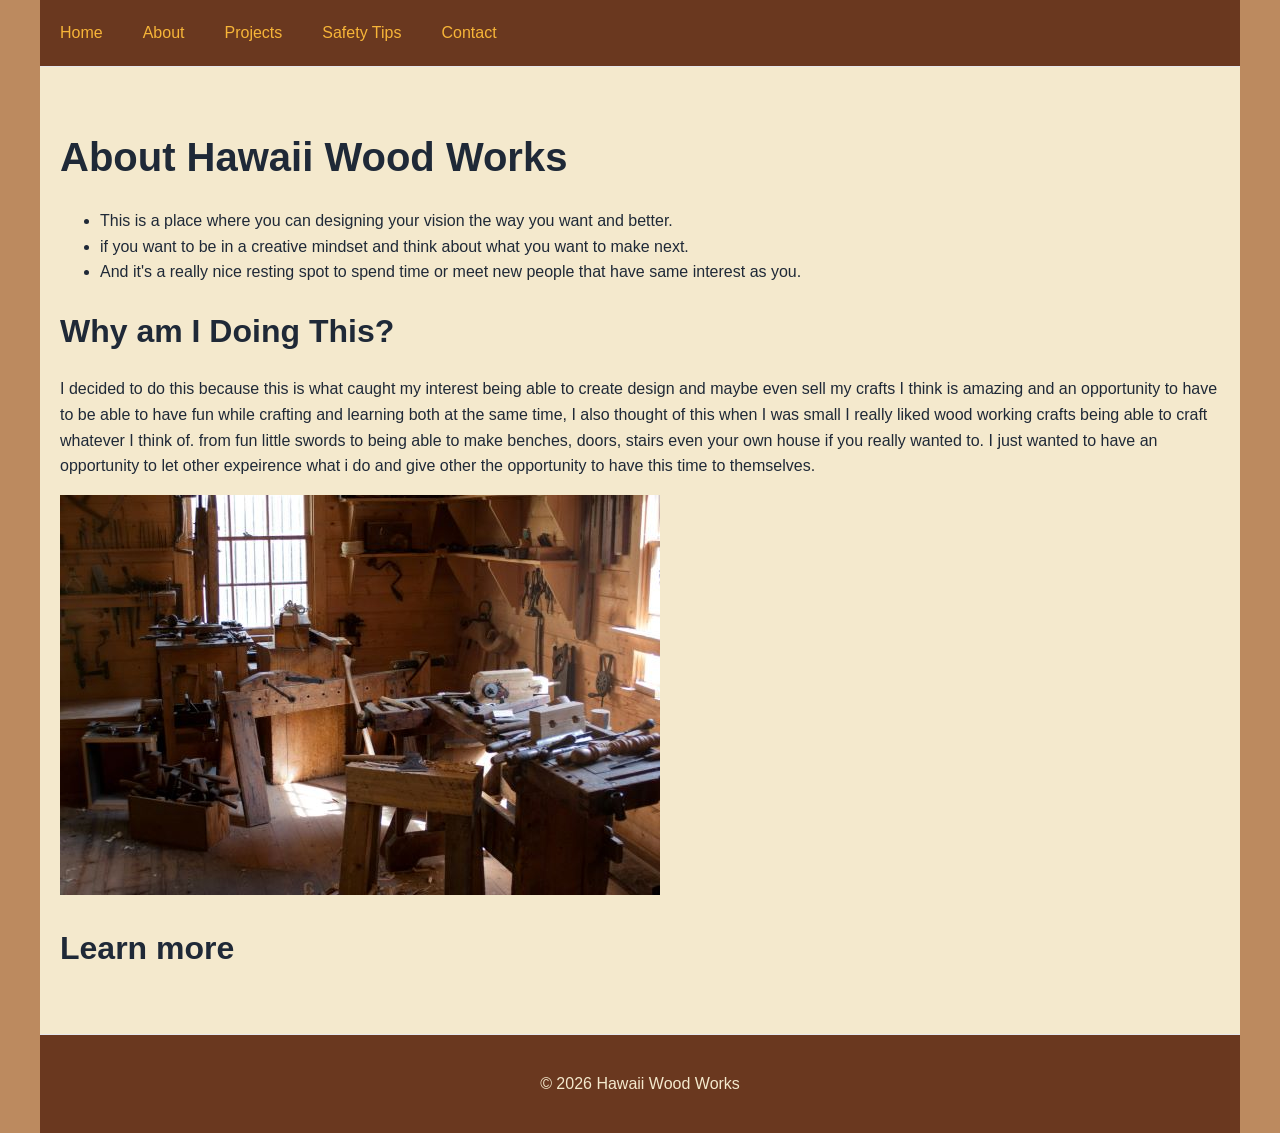
<file: about.html>
<!DOCTYPE html>
<html lang="en">
<head>
    <meta charset="UTF-8">
    <meta name="viewport" content="width=device-width, initial-scale=1.0">
    <link rel="stylesheet" href="css/styles.css">
    <title>About | Hawaii Wood Works</title>
</head>
<body>
    
    <header>
    <nav>
    <ul>
        <li><a href="index.html">Home</a></li>
         <li><a href="about.html">About</a></li>
        <li><a href="projects.html">Projects</a></li>
        <li><a href="safety.html">Safety Tips</a></li>
        <li><a href="contact.html">Contact</a></li>
    </ul>
</nav>
    </header>
    
    <main>
    
     <h1> About Hawaii Wood Works</h1>
    
    <ul>
         <li>This is a place where you can designing your vision the way you want and better.</li>
         <li>if you want to be in a creative mindset and think about what you want to make next.</li>
         <li>And it's a really nice resting spot to spend time or meet new people that have same interest as you. </li>
     </ul>
    
    <h2>Why am I Doing This?</h2>
        <p>I decided to do this because this is what caught my interest being able to create design and maybe even sell my crafts I think is amazing and an opportunity to have to be able to have fun while crafting and learning both at the same time, I also thought of this when I was small I really liked wood working crafts being able to craft whatever I think of. from fun little swords to being able to make benches, doors, stairs even your own house if you really wanted to. I just wanted to have an opportunity to let other expeirence what i do and give other the opportunity to have this time to themselves.</p>
   
    

    <img src="images/woodwork.jpg" alt="wood working tools" width="600">
    <h2>Learn more</h2>
    
    </main>
    
    <footer>
        <p>&copy; 2026 Hawaii Wood Works</p>
    </footer>
      
    </body>
</html>
</file>
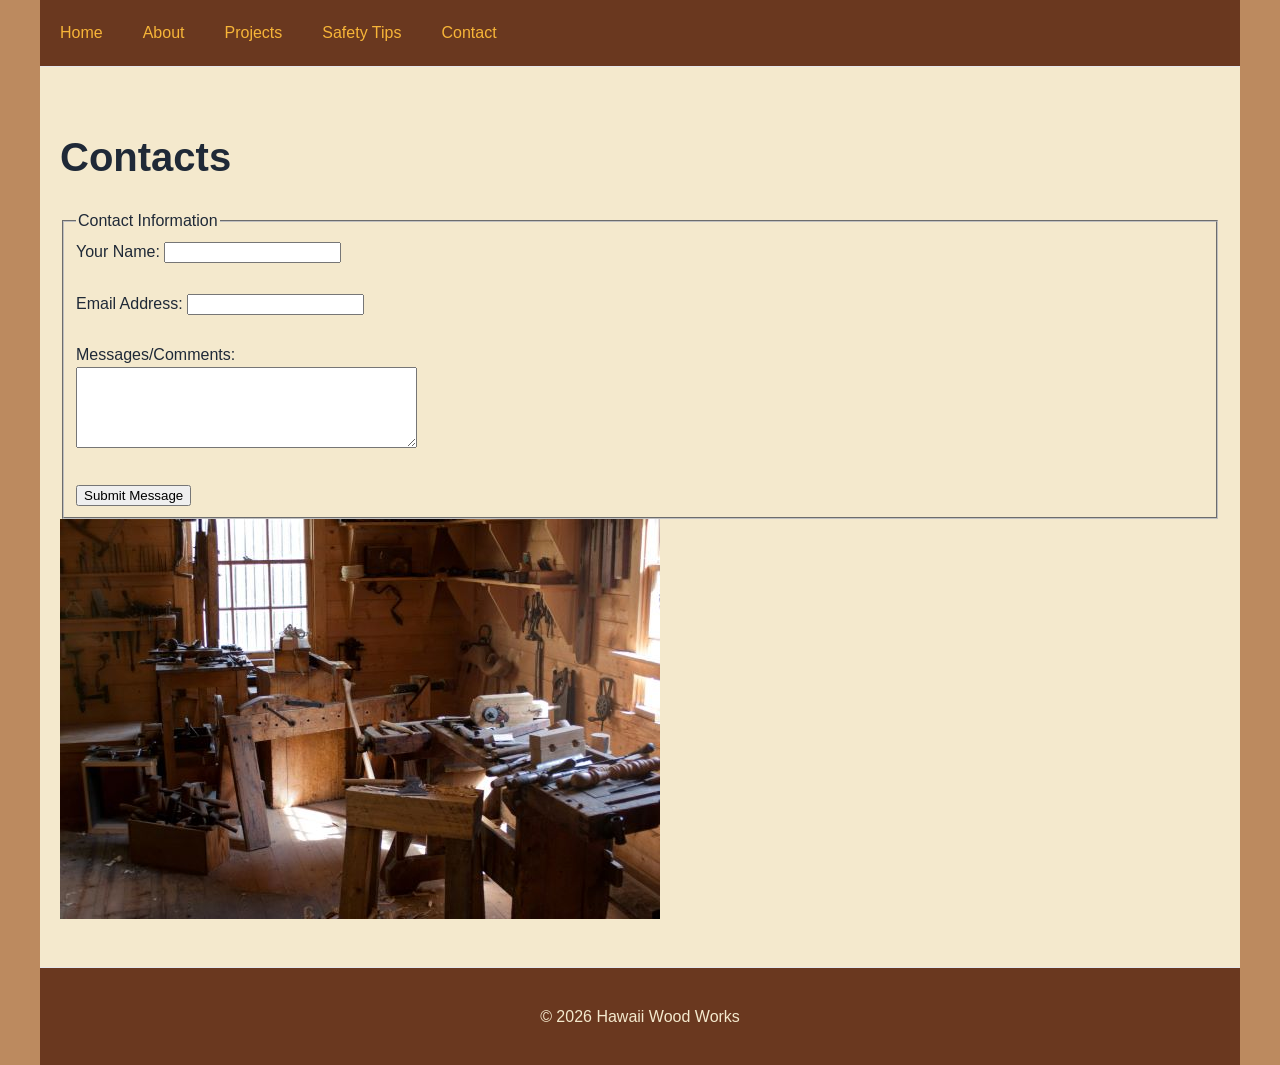
<file: contact.html>
<!DOCTYPE html>
<html lang="en">
<head>
    <meta charset="UTF-8">
    <meta name="viewport" content="width=device-width, initial-scale=1.0">
    <link rel="stylesheet" href="css/styles.css">
    <title>Contact | Hawaii Wood Works</title>
</head>
<body>
    <header>
    <nav>
    <ul>
        <li><a href="index.html">Home</a></li>
         <li><a href="about.html">About</a></li>
        <li><a href="projects.html">Projects</a></li>
        <li><a href="safety.html">Safety Tips</a></li>
        <li><a href="contact.html">Contact</a></li>
    </ul>
</nav>
    </header>
    
    <main>
    
    <h1>Contacts</h1>
    
    <form>
    <fieldset>
        <legend>Contact Information</legend>

        <!-- TODO: Add Name Input (see Part 1, Step 1) -->
        <label for="name">Your Name:</label>
        <input type="text" id="name" name="name" required>

        <br><br>

        <!-- TODO: Add Email Input (see Part 1, Step 2) -->
        <label for="email">Email Address:</label>
        <input type="email" id="email" name="email" required>
        
        <br><br>
        
        <label for="message">Messages/Comments:</label>
      <br>
      <textarea id="message" name="message" rows="5" cols="40"></textarea>
        
       <br><br>
        
        <button type="submit">Submit Message</button>

      </fieldset>
    </form>

    <img src="images/woodwork.jpg" alt="wood working tools" width="600">

        </main>
    
    <footer>
        <p>&copy; 2026 Hawaii Wood Works</p>
    </footer>
      
    </body>
</html>
</file>
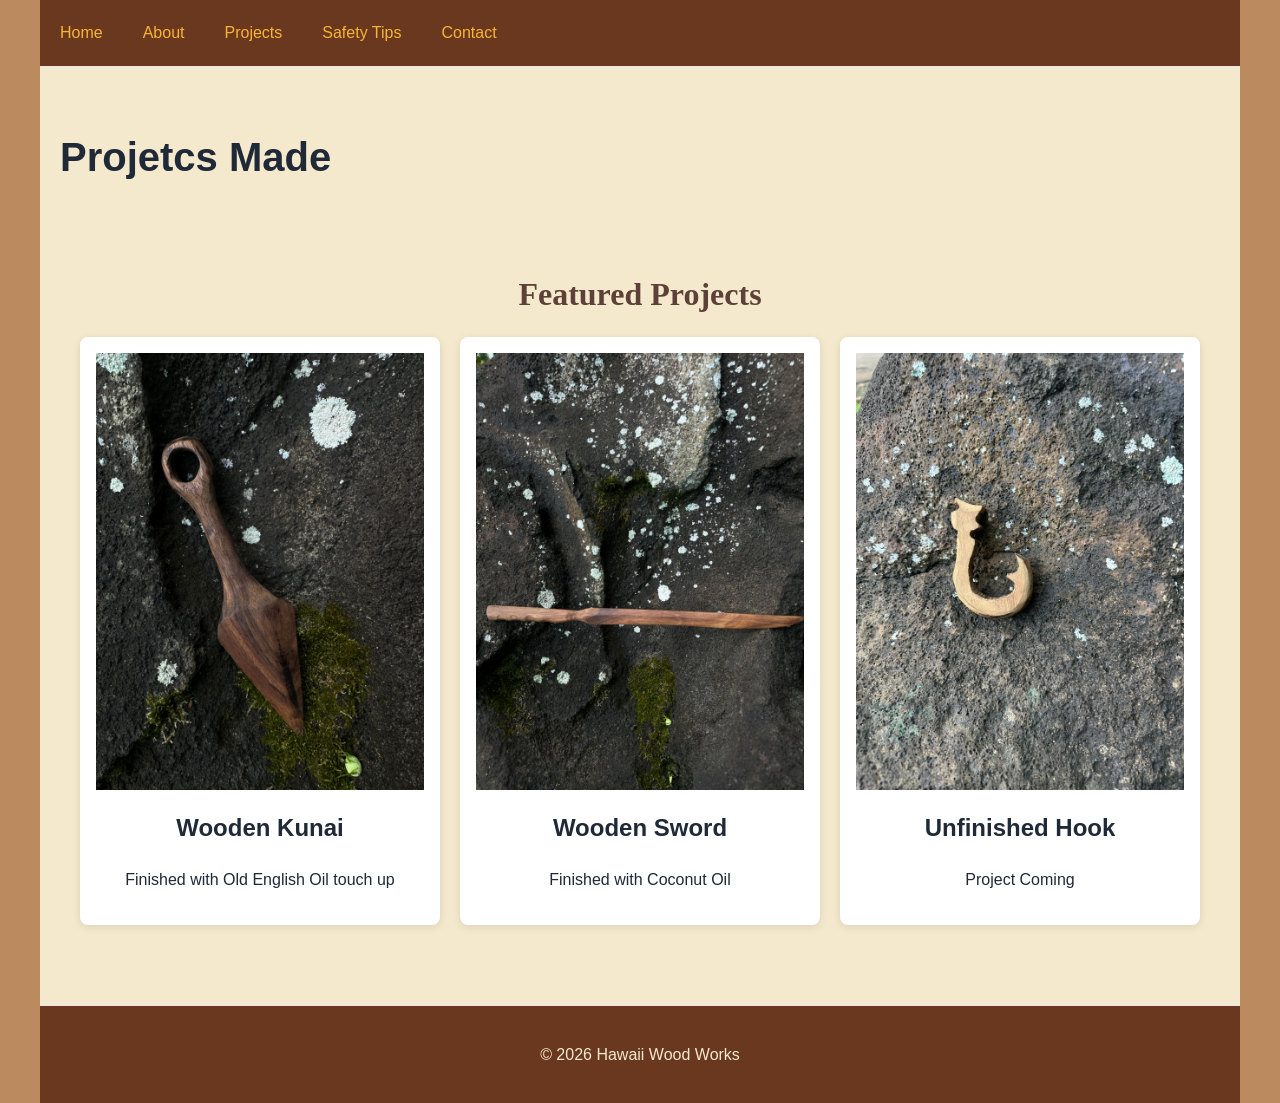
<file: projects.html>
<!DOCTYPE html>
<html lang="en">
<head>
    <meta charset="UTF-8">
    <meta name="viewport" content="width=device-width, initial-scale=1.0">
    <link rel="stylesheet" href="css/styles.css">
    <title>Projects | Hawaii Wood Works</title>
</head>
<body>
    <header>
    <nav>
    <ul>
        <li><a href="index.html">Home</a></li>
         <li><a href="about.html">About</a></li>
        <li><a href="projects.html">Projects</a></li>
        <li><a href="safety.html">Safety Tips</a></li>
        <li><a href="contact.html">Contact</a></li>
    </ul>
</nav>
    </header>
    
    <main>
    
    <h1>Projetcs Made</h1>
    
     <section class="featured">
        <h2>Featured Projects</h2>
        <div class="card-container">
          <article class="card">
            <img src="kunai.jpg" alt="Wooden Kunai">
            <h3>Wooden Kunai</h3>
            <p>Finished with Old English Oil touch up</p>
        
          </article>
          <article class="card">
            <img src="sword.jpg" alt="Wooden sword">
            <h3>Wooden Sword</h3>
            <p>Finished with Coconut Oil</p>
        
          </article>
          <article class="card">
            <img src="unfinished-hook.jpg" alt="Unfinished hook for necklace ">
            <h3>Unfinished Hook</h3>
            <p>Project Coming</p>
           
          </article>
        </div>
      </section>
    
        </main>
    
    <footer>
        <p>&copy; 2026 Hawaii Wood Works</p>
    </footer>
      
    </body>
</html>
</file>
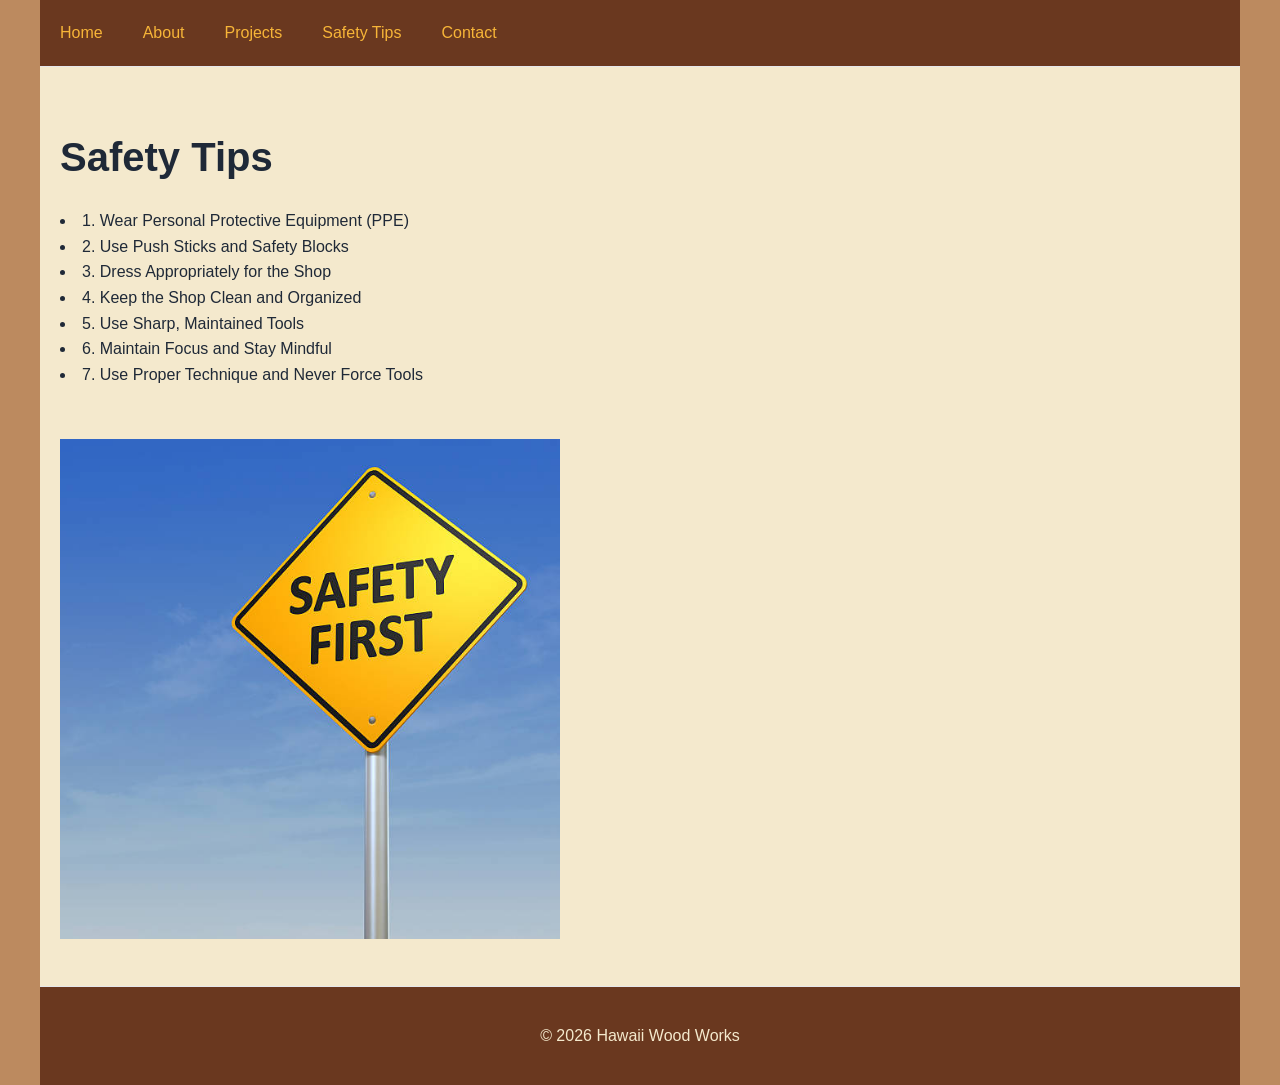
<file: safety.html>
<!DOCTYPE html>
<html lang="en">
<head>
    <meta charset="UTF-8">
    <meta name="viewport" content="width=device-width, initial-scale=1.0">
    <link rel="stylesheet" href="css/styles.css">
    <title>Safety Tips | Hawaii Wood Works</title>
</head>
<body>
    <header>
    <nav>
    <ul>
        <li><a href="index.html">Home</a></li>
         <li><a href="about.html">About</a></li>
        <li><a href="projects.html">Projects</a></li>
        <li><a href="safety.html">Safety Tips</a></li>
        <li><a href="contact.html">Contact</a></li>
    </ul>
</nav>
    </header>
    
    <main>
    
    <h1>Safety Tips</h1> 
    <li>1. Wear Personal Protective Equipment (PPE) </li>
    <li>2. Use Push Sticks and Safety Blocks</li>
    <li>3. Dress Appropriately for the Shop </li>
    <li>4. Keep the Shop Clean and Organized</li>
    <li>5. Use Sharp, Maintained Tools </li>
    <li>6. Maintain Focus and Stay Mindful </li>
    <li>7. Use Proper Technique and Never Force Tools</li>
    

        <br><br>
    
      <img src="images/safetyfirst.jpg" alt="wood working tools" width="500">
    
        
          </main>
        
    <footer>
        <p>&copy; 2026 Hawaii Wood Works</p>
    </footer>
        
        
      
      
    </body>
</html>
</file>
<file: css/styles.css>
/* ===================
   Color Scheme
   ===================
   Primary: #6A381F (brown)
   Primary hover: #F7B538 (Yellow)
   Text: #1f2937 (dark gray)
   Text muted: #DB7C26 (Orange)
   Background: #F4E9CD (bage)
   Border: #C32F27 (Red)
*/

/* ===================
   Reset & Base
   =================== */
* {
    box-sizing: border-box;
}

body {
  margin: 0;
  font-family: Arial, sans-serif;
  font-size: 16px;
  line-height: 1.6;
  color: #1f2937;
  background-color: #BC8A5F;
}

/* ===================
   Typography
   =================== */
h1, h2, h3 {
  line-height: 1.2;
}

h1 { font-size: 2.5rem; }
h2 { font-size: 2rem; }
h3 { font-size: 1.5rem; }

a {
  color: #F7B538;
}

a:hover {
  color: #C32F27;
    background-color: #F4E9CD;
  text-decoration: none;
}

/* ===================
   Layout
   =================== */
header {
  padding: 20px;
    display:flex;
    justify-content: space-between;
    align-items: center;
  border-bottom: 1px solid #e5e7eb;
    background-color: #6A381F;
    max-width: 1200px;
  margin: 0 auto;
}

main {
  padding: 40px 20px;
  max-width: 1200px;
  margin: 0 auto;
    background-color: #F4E9CD;
}

footer {
  padding: 20px;
  border-top: 1px solid #e5e7eb;
    background-color:#6A381F;
  text-align: center;
    color:#F4E9CD;
    max-width: 1200px;
  margin: 0 auto;
}

/* ===================
   Navigation
   =================== */
nav ul {
  list-style: none;
    display: flex;
    gap: 20px;
  padding: 0;
  margin: 0;
}

nav li {
  display: inline;
  margin-right: 20px;
}

nav a {
  text-decoration: none;
}

nav a:hover {
  text-decoration: underline;
}

/* ===================
   Components
   =================== */
/* Add your specific component styles here */
.featured {
  padding: 40px 20px;
}

.featured h2 {
  font-family: Georgia, serif;
  color: #5D4037;
  text-align: center;
  margin-bottom: 24px;
}

/* You'll add Flexbox styles here in Week 11 */
.card-container {
  display: flex;
  flex-wrap: wrap;
  gap: 20px;
}

.card {
  flex: 1 1 280px;
  background-color: #fff;
  border-radius: 8px;
  box-shadow: 0 2px 8px rgba(0, 0, 0, 0.1);
  padding: 16px;
  text-align: center;
}

.card img {
  width: 100%;
  height: auto;
  object-fit: contain;
  display: block;
}
}

.card h3 {
  font-family: Georgia, serif;
  color: #5D4037;
  margin: 12px 0 8px;
}
</file>
